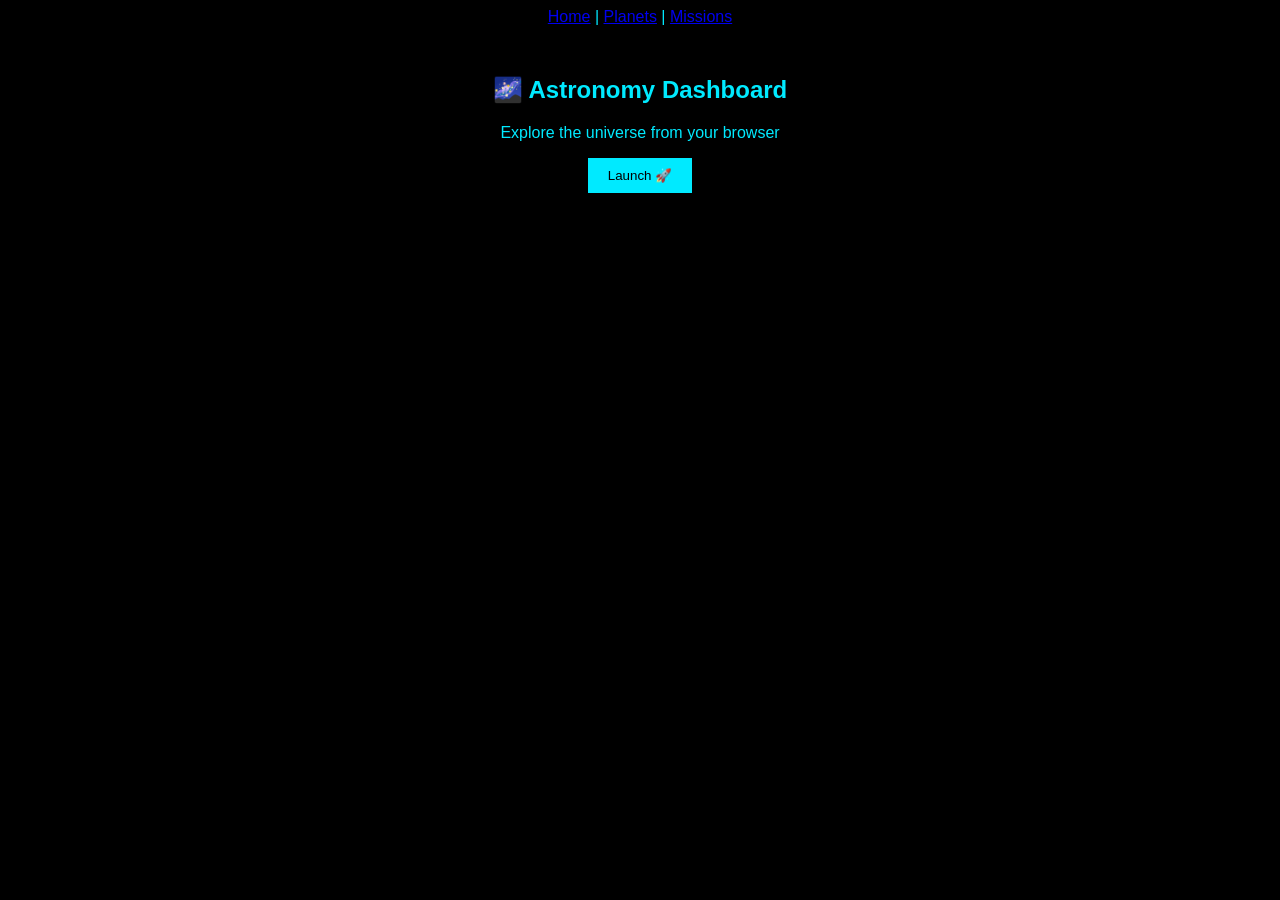
<file: index.html>
<!DOCTYPE html>
<html>
<head>
  <title>Astronomy Dashboard</title>
  <link rel="stylesheet" href="css/styles.css">
</head>
<body>

<div id="header"></div>

<section class="hero">
  <h1>🌌 Astronomy Dashboard</h1>
  <p>Explore the universe from your browser</p>
  <button onclick="showMessage()">Launch 🚀</button>
</section>

<script src="js/app.js"></script>
</body>
</html>
</file>
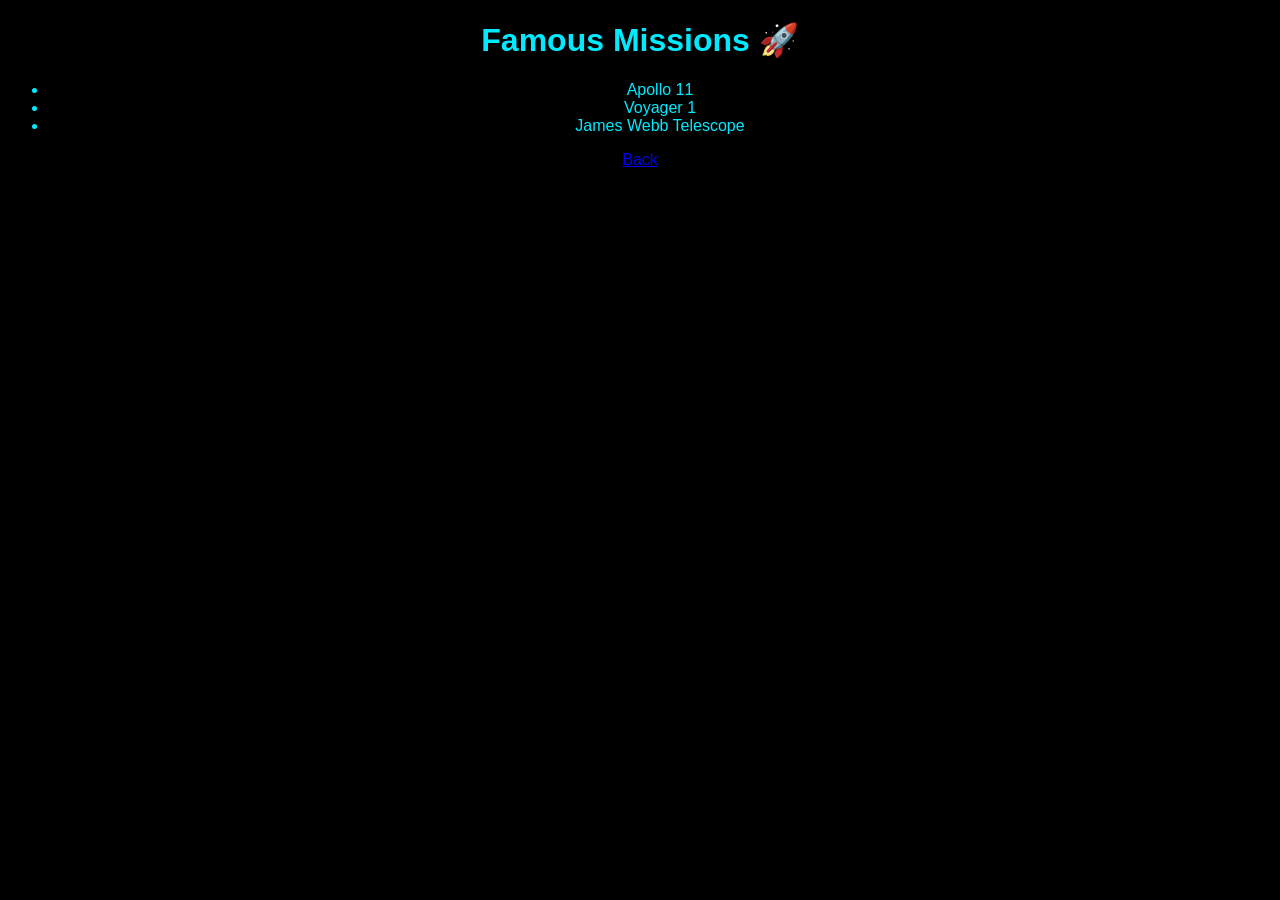
<file: mission.html>
<!DOCTYPE html>
<html>
<head>
  <title>Space Missions</title>
  <link rel="stylesheet" href="css/styles.css">
</head>
<body>

<h1>Famous Missions 🚀</h1>

<ul>
  <li>Apollo 11</li>
  <li>Voyager 1</li>
  <li>James Webb Telescope</li>
</ul>

<a href="index.html">Back</a>

</body>
</html>
</file>
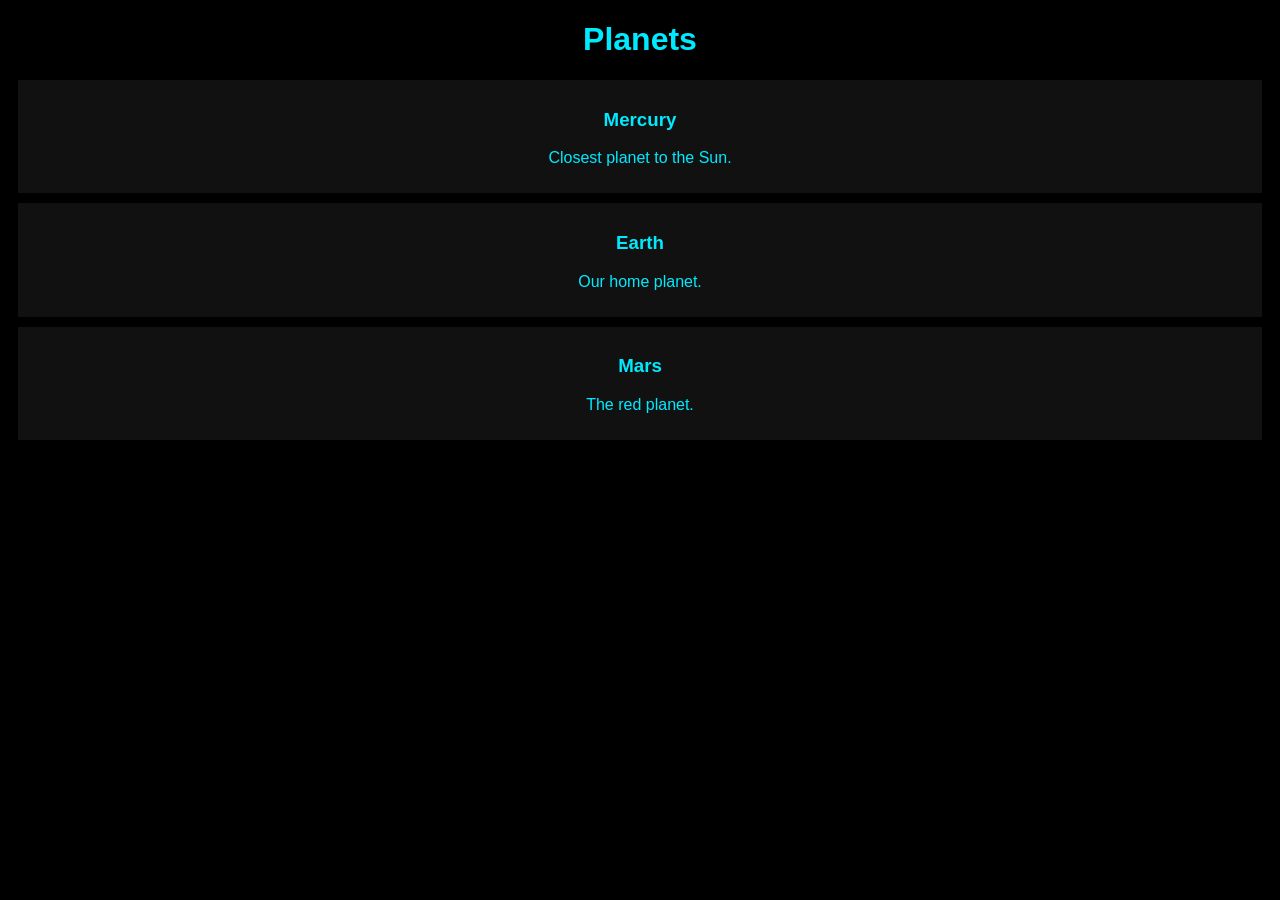
<file: planets.html>
<!DOCTYPE html>
<html>
<head>
  <title>Planets</title>
  <link rel="stylesheet" href="css/styles.css">
</head>
<body>

<h1>Planets</h1>
<div id="planets"></div>

<script src="js/app.js"></script>
</body>
</html>
</file>
<file: css/styles.css>
body {
  font-family: Arial;
  background: black;
  color: #00eaff;
  text-align: center;
}

.hero {
  margin-top: 50px;
}

button {
  padding: 10px 20px;
  background: #00eaff;
  border: none;
  cursor: pointer;
}

.card {
  background: #111;
  margin: 10px;
  padding: 10px;
}
</file>
